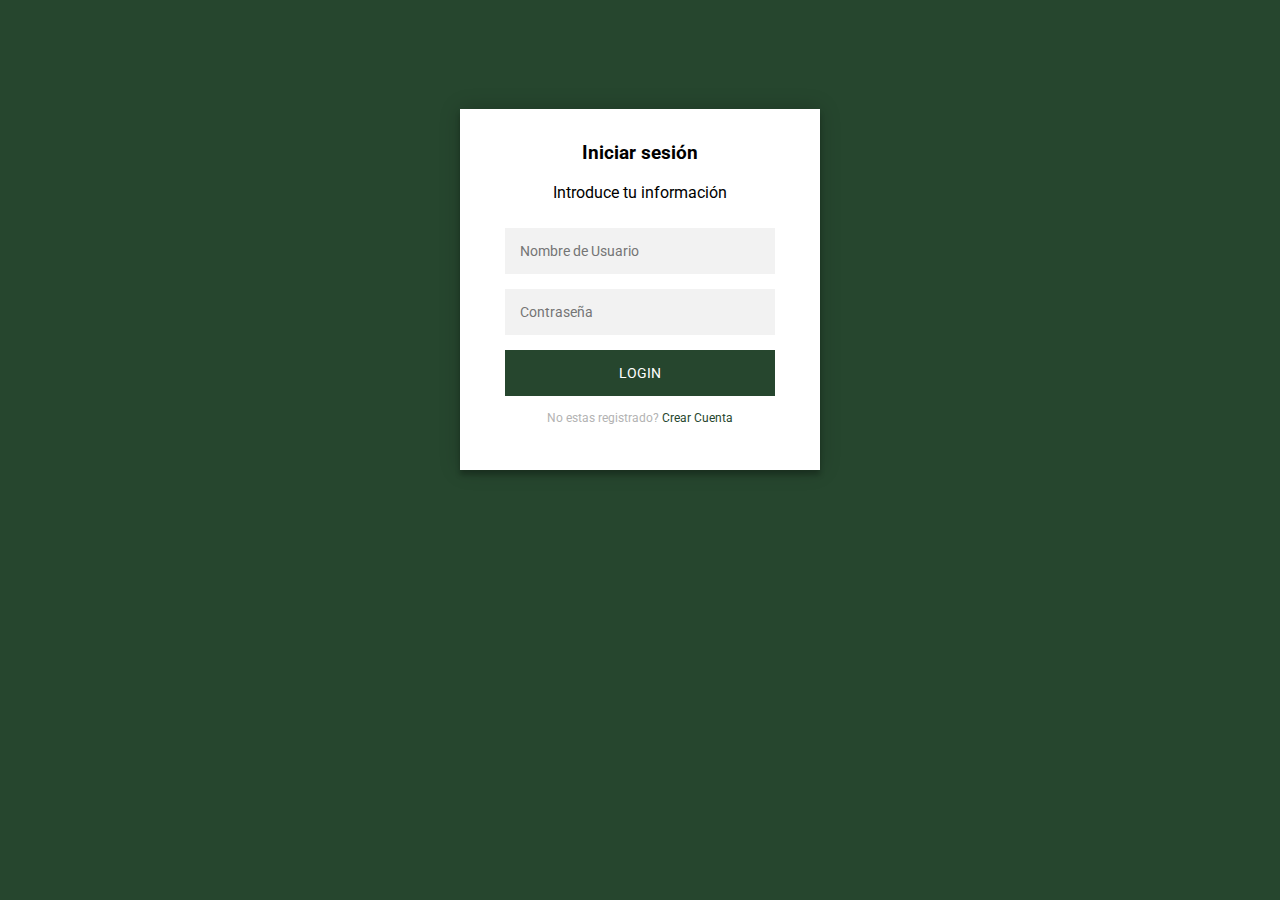
<file: login1.html>
<!DOCTYPE html>
<html>
<head>
<link rel="stylesheet" href="login1.css">
<title> Login </title>
</head>
<body>
  <body>
    <div class="login-page">
      <div class="form">
        <div class="login">
          <div class="login-header">
            <h3>Iniciar sesión</h3>
            <p>Introduce tu información</p>
          </div>
        </div>
        <form class="login-form">
          <input type="text" placeholder="Nombre de Usuario"/>
          <input type="password" placeholder="Contraseña"/>
          <button type="button" onclick="location.href='index.html'">login</button>
          <p class="message">No estas registrado? <a href="register.html">Crear Cuenta</a></p>
        </form>
      </div>
    </div>
</body>
</body>
</html>
</file>
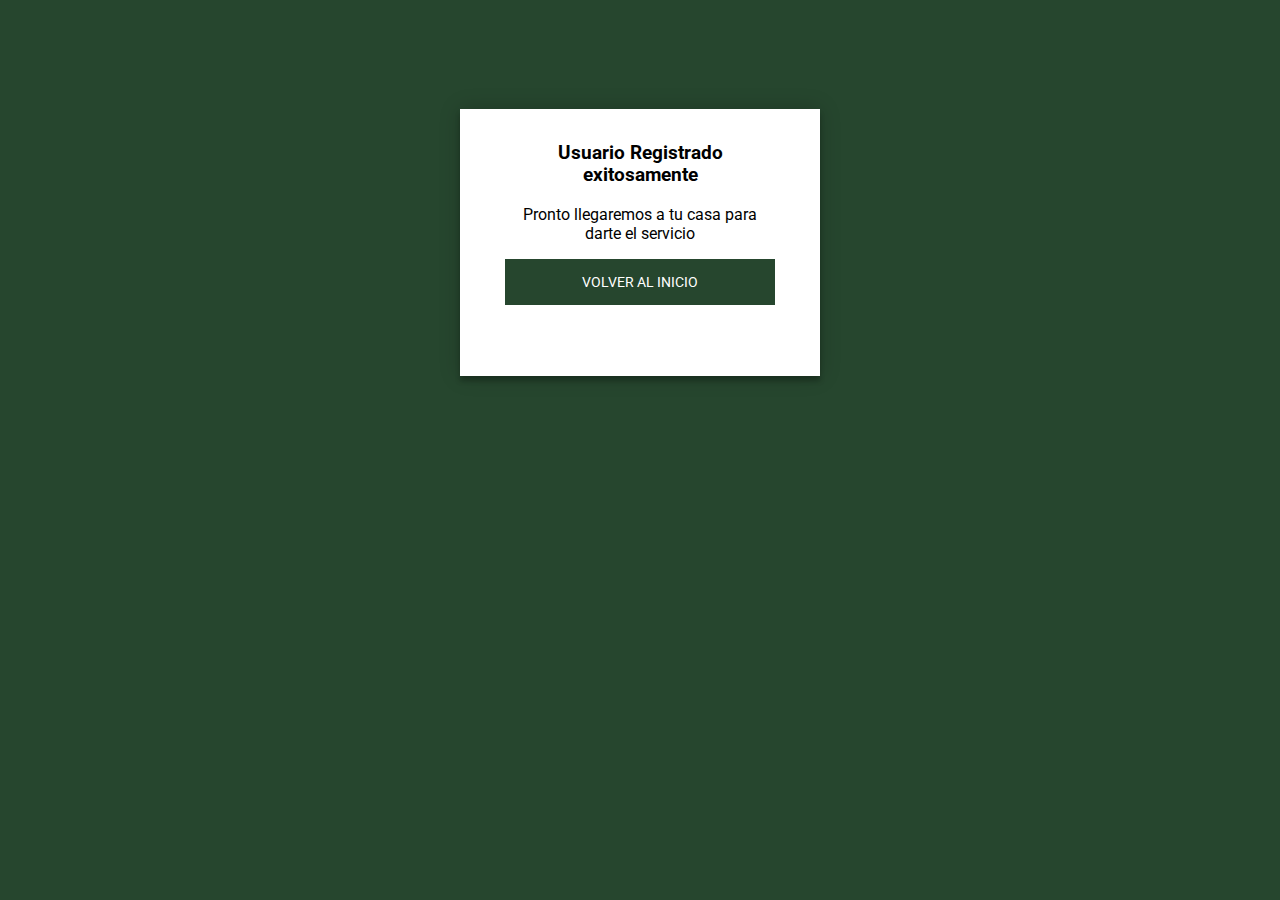
<file: register copy.html>
<!DOCTYPE html>
<html>
<head>
<link rel="stylesheet" href="registro.css">
<title> Login </title>
</head>
<body>
  <body>
    <div class="login-page">
      <div class="form">
        <div class="login">
          <div class="login-header">
            <h3>Usuario Registrado exitosamente </h3>
            <p>Pronto llegaremos a tu casa para darte el servicio</p>
            <button type="button" onclick="location.href='cuidadano.html'">Volver al Inicio</button>
          </div>
      </div>
    </div>
</body>
</body>
</html>
</file>
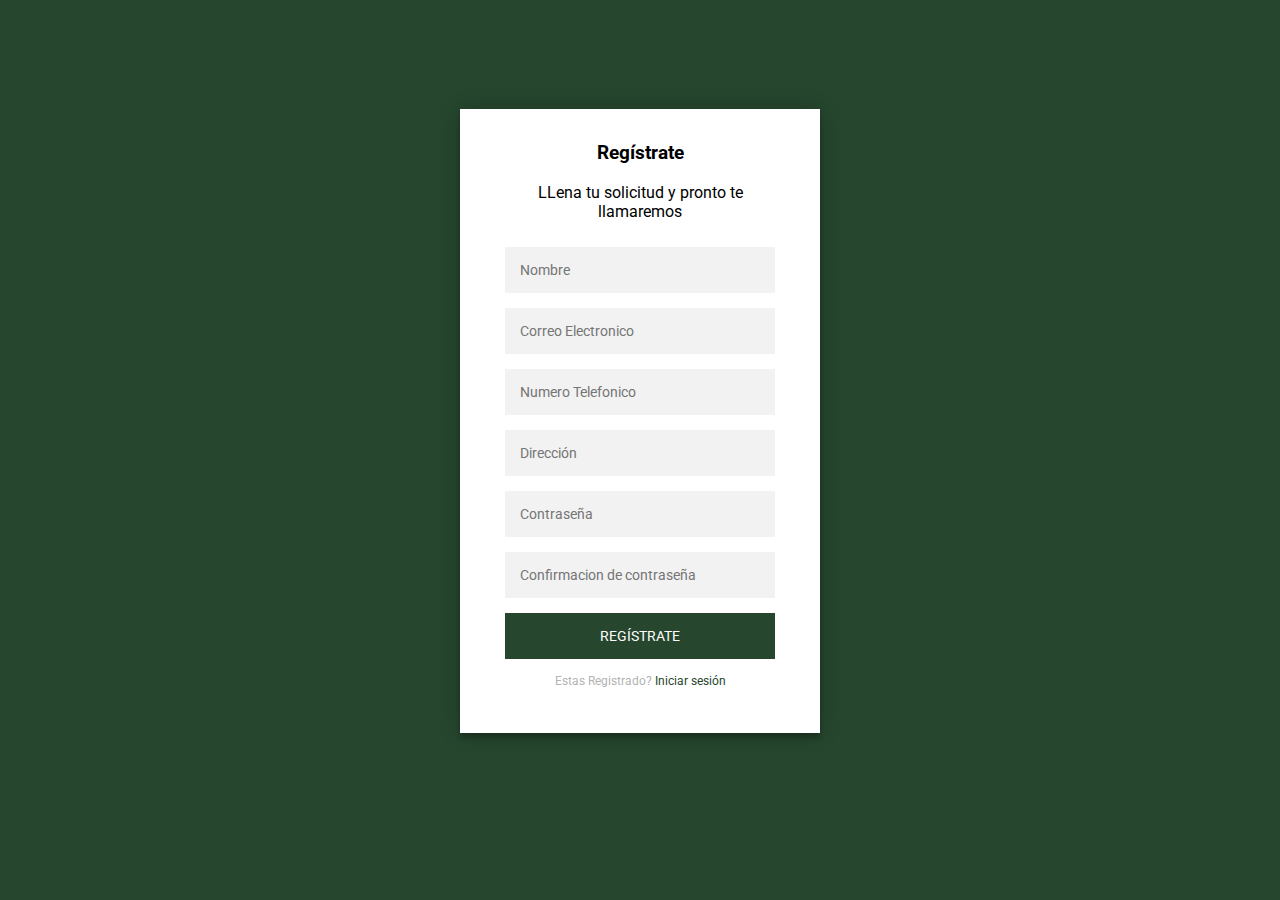
<file: register.html>
<!DOCTYPE html>
<html>
<head>
<link rel="stylesheet" href="registro.css">
<title> Login </title>
</head>
<body>
  <body>
    <div class="login-page">
      <div class="form">
        <div class="login">
          <div class="login-header">
            <h3>Regístrate</h3>
            <p>LLena tu solicitud y pronto te llamaremos</p>
          </div>
        </div>
        <form class="login-form">
          <input type="text" placeholder="Nombre"/>
          <input type="text" placeholder="Correo Electronico"/>
          <input type="text" placeholder="Numero Telefonico"/>
          <input type="text" placeholder="Dirección"/>
          <input type="password" placeholder="Contraseña"/>
          <input type="password" placeholder="Confirmacion de contraseña"/>
          <button type="button" onclick="location.href='register copy.html'">Regístrate</button>
          <p class="message">Estas Registrado? <a href="login1.html">Iniciar sesión</a></p>
        </form>
      </div>
    </div>
</body>
</body>
</html>
</file>
<file: login1.css>
@import url(https://fonts.googleapis.com/css?family=Roboto:300);
header .header{
  background-color: #fff;
  height: 45px;
}
header a img{
  width: 134px;
    margin-top: 4px;
}
.login-page {
  width: 360px;
  padding: 8% 0 0;
  margin: auto;
}
.login-page .form .login{
  margin-top: -31px;
margin-bottom: 26px;
}
.form {
  position: relative;
  z-index: 1;
  background: #FFFFFF;
  max-width: 360px;
  margin: 0 auto 100px;
  padding: 45px;
  text-align: center;
  box-shadow: 0 0 20px 0 rgba(0, 0, 0, 0.2), 0 5px 5px 0 rgba(0, 0, 0, 0.24);
}
.form input {
  font-family: "Roboto", sans-serif;
  outline: 0;
  background: #f2f2f2;
  width: 100%;
  border: 0;
  margin: 0 0 15px;
  padding: 15px;
  box-sizing: border-box;
  font-size: 14px;
}
.form button {
  font-family: "Roboto", sans-serif;
  text-transform: uppercase;
  outline: 0;
  background-color: #26462e;
  width: 100%;
  border: 0;
  padding: 15px;
  color: #FFFFFF;
  font-size: 14px;
  -webkit-transition: all 0.3 ease;
  transition: all 0.3 ease;
  cursor: pointer;
}
.form .message {
  margin: 15px 0 0;
  color: #b3b3b3;
  font-size: 12px;
}
.form .message a {
  color: #26462e;
  text-decoration: none;
}

.container {
  position: relative;
  z-index: 1;
  max-width: 300px;
  margin: 0 auto;
}

body {
  background-color: #26462e;
  font-family: "Roboto", sans-serif;
}
</file>
<file: registro.css>
@import url(https://fonts.googleapis.com/css?family=Roboto:300);
header .header{
  background-color: #fff;
  height: 45px;
}
header a img{
  width: 134px;
    margin-top: 4px;
}
.login-page {
  width: 360px;
  padding: 8% 0 0;
  margin: auto;
}
.login-page .form .login{
  margin-top: -31px;
margin-bottom: 26px;
}
.form {
  position: relative;
  z-index: 1;
  background: #FFFFFF;
  max-width: 360px;
  margin: 0 auto 100px;
  padding: 45px;
  text-align: center;
  box-shadow: 0 0 20px 0 rgba(0, 0, 0, 0.2), 0 5px 5px 0 rgba(0, 0, 0, 0.24);
}
.form input {
  font-family: "Roboto", sans-serif;
  outline: 0;
  background: #f2f2f2;
  width: 100%;
  border: 0;
  margin: 0 0 15px;
  padding: 15px;
  box-sizing: border-box;
  font-size: 14px;
}
.form button {
  font-family: "Roboto", sans-serif;
  text-transform: uppercase;
  outline: 0;
  background-color: #26462e;
  width: 100%;
  border: 0;
  padding: 15px;
  color: #FFFFFF;
  font-size: 14px;
  -webkit-transition: all 0.3 ease;
  transition: all 0.3 ease;
  cursor: pointer;
}
.form .message {
  margin: 15px 0 0;
  color: #b3b3b3;
  font-size: 12px;
}
.form .message a {
  color: #26462e;
  text-decoration: none;
}

.container {
  position: relative;
  z-index: 1;
  max-width: 300px;
  margin: 0 auto;
}

body {
  background-color: #26462e;
  font-family: "Roboto", sans-serif;
}
</file>
